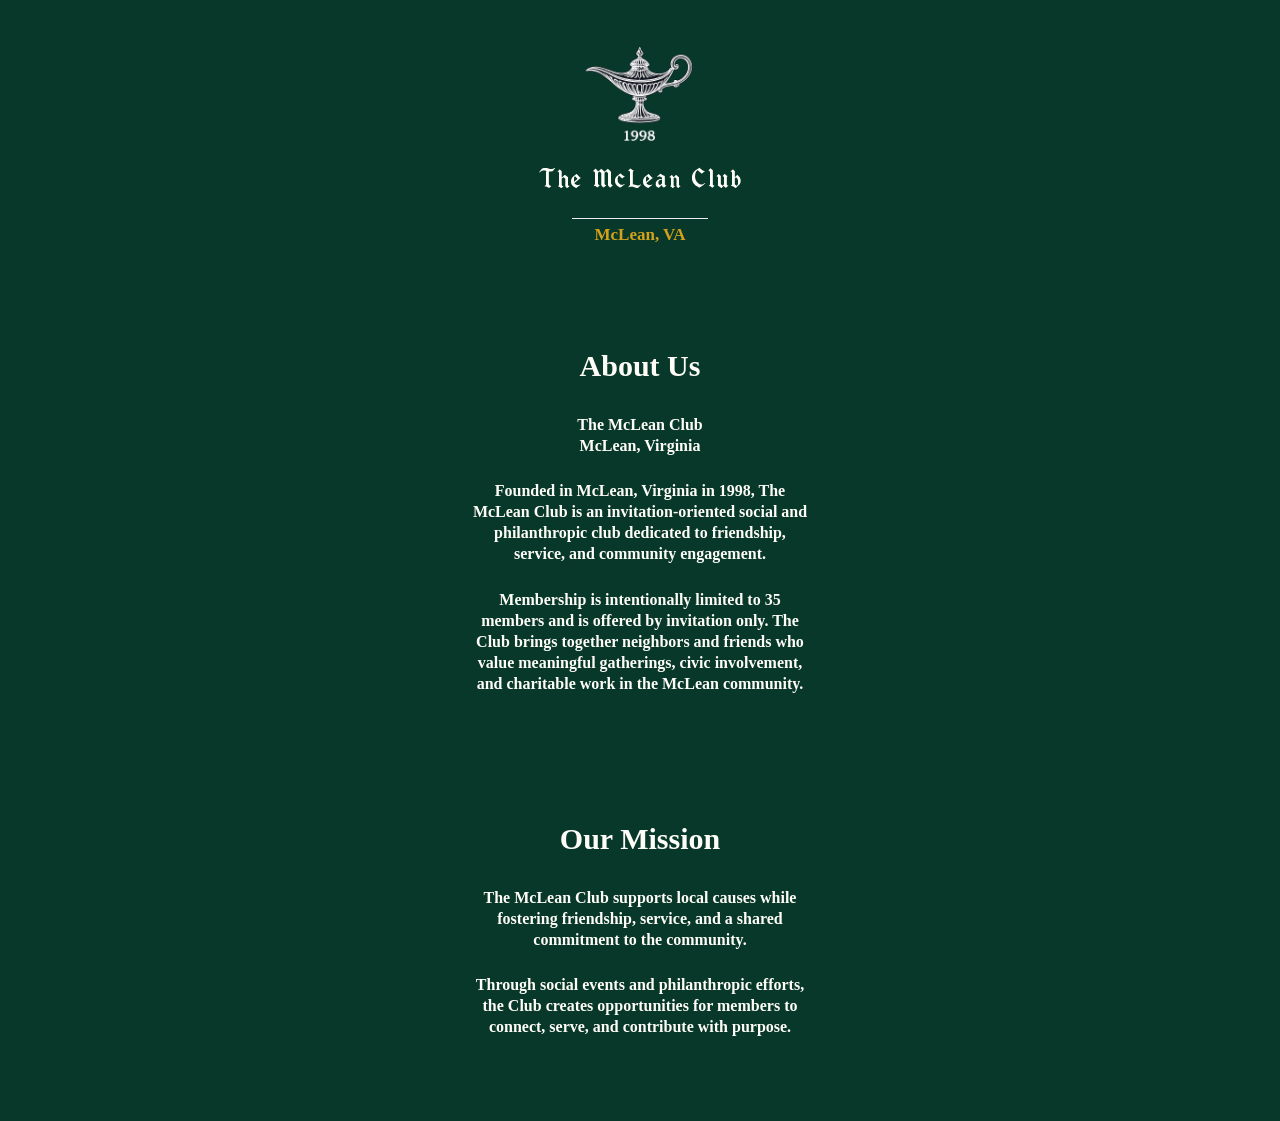
<file: index.html>
<!doctype html>
<html lang="en">
  <head>
    <meta charset="utf-8">
    <meta name="viewport" content="width=device-width, initial-scale=1">
    <meta
      name="description"
      content="The McLean Club is an invitation-oriented social and philanthropic club founded in 1998 in McLean, Virginia."
    >
    <meta name="robots" content="index, follow, max-image-preview:large">
    <meta name="author" content="The McLean Club">
    <meta name="theme-color" content="#08382a">
    <meta name="geo.region" content="US-VA">
    <meta name="geo.placename" content="McLean, Virginia">
    <meta property="og:type" content="website">
    <meta property="og:locale" content="en_US">
    <meta property="og:site_name" content="The McLean Club">
    <meta property="og:title" content="The McLean Club | McLean, VA">
    <meta
      property="og:description"
      content="An invitation-oriented social and philanthropic club founded in 1998 in McLean, Virginia."
    >
    <meta property="og:url" content="https://mcleanclub.org/">
    <meta property="og:image" content="https://mcleanclub.org/assets/og-image.png">
    <meta property="og:image:secure_url" content="https://mcleanclub.org/assets/og-image.png">
    <meta property="og:image:type" content="image/png">
    <meta property="og:image:width" content="1200">
    <meta property="og:image:height" content="630">
    <meta property="og:image:alt" content="The McLean Club lamp logo with the 1998 founding year">
    <meta name="twitter:card" content="summary_large_image">
    <meta name="twitter:title" content="The McLean Club | McLean, VA">
    <meta
      name="twitter:description"
      content="An invitation-oriented social and philanthropic club founded in 1998 in McLean, Virginia."
    >
    <meta name="twitter:image" content="https://mcleanclub.org/assets/og-image.png">
    <meta name="twitter:image:alt" content="The McLean Club lamp logo with the 1998 founding year">
    <title>The McLean Club | McLean, VA Social &amp; Philanthropic Club</title>
    <link rel="canonical" href="https://mcleanclub.org/">
    <link rel="icon" type="image/png" href="/assets/mclean-club-logo.png">
    <link rel="apple-touch-icon" href="/assets/mclean-club-logo.png">
    <link rel="stylesheet" href="/styles.css">
    <script src="/location.js" defer></script>
    <script type="application/ld+json">
      {
        "@context": "https://schema.org",
        "@graph": [
          {
            "@type": "Organization",
            "@id": "https://mcleanclub.org/#organization",
            "name": "The McLean Club",
            "url": "https://mcleanclub.org/",
            "logo": "https://mcleanclub.org/assets/mclean-club-logo.png",
            "image": "https://mcleanclub.org/assets/og-image.png",
            "description": "The McLean Club is an invitation-oriented social and philanthropic club founded in 1998 in McLean, Virginia.",
            "foundingDate": "1998",
            "areaServed": {
              "@type": "Place",
              "name": "McLean, VA"
            },
            "location": {
              "@type": "Place",
              "name": "McLean, Virginia",
              "address": {
                "@type": "PostalAddress",
                "addressLocality": "McLean",
                "addressRegion": "VA",
                "addressCountry": "US"
              }
            },
            "sameAs": []
          },
          {
            "@type": "WebSite",
            "@id": "https://mcleanclub.org/#website",
            "url": "https://mcleanclub.org/",
            "name": "The McLean Club",
            "publisher": {
              "@id": "https://mcleanclub.org/#organization"
            },
            "inLanguage": "en-US"
          },
          {
            "@type": "WebPage",
            "@id": "https://mcleanclub.org/#webpage",
            "url": "https://mcleanclub.org/",
            "name": "The McLean Club | McLean, VA Social and Philanthropic Club",
            "description": "The McLean Club is an invitation-oriented social and philanthropic club founded in 1998 in McLean, Virginia.",
            "isPartOf": {
              "@id": "https://mcleanclub.org/#website"
            },
            "about": {
              "@id": "https://mcleanclub.org/#organization"
            },
            "primaryImageOfPage": {
              "@type": "ImageObject",
              "url": "https://mcleanclub.org/assets/og-image.png",
              "width": 1200,
              "height": 630
            },
            "inLanguage": "en-US"
          }
        ]
      }
    </script>
  </head>
  <body>
    <header class="masthead" aria-labelledby="site-title">
      <img
        class="masthead__crest"
        src="/assets/mclean-club-logo.png"
        alt="The McLean Club logo"
        width="180"
        height="118"
      >
      <h1 id="site-title">The McLean Club</h1>
      <div class="masthead__rule" aria-hidden="true"></div>
      <p class="masthead__kicker">McLean, VA</p>
    </header>

    <main>
      <section class="content-section" id="about" aria-labelledby="about-title">
        <h2 id="about-title">About Us</h2>
        <p class="content-section__location">
          The McLean Club<br>
          McLean, Virginia
        </p>
        <p>
          Founded in McLean, Virginia in 1998, The McLean Club is an
          invitation-oriented social and philanthropic club dedicated to
          friendship, service, and community engagement.
        </p>
        <p>
          Membership is intentionally limited to 35 members and is offered by
          invitation only. The Club brings together neighbors and friends who
          value meaningful gatherings, civic involvement, and charitable work
          in the McLean community.
        </p>
      </section>

      <section class="content-section content-section--mission" aria-labelledby="mission-title">
        <h2 id="mission-title">Our Mission</h2>
        <p>
          The McLean Club supports local causes while fostering friendship,
          service, and a shared commitment to the community.
        </p>
        <p>
          Through social events and philanthropic efforts, the Club creates
          opportunities for members to connect, serve, and contribute with
          purpose.
        </p>
      </section>
    </main>
  </body>
</html>
</file>
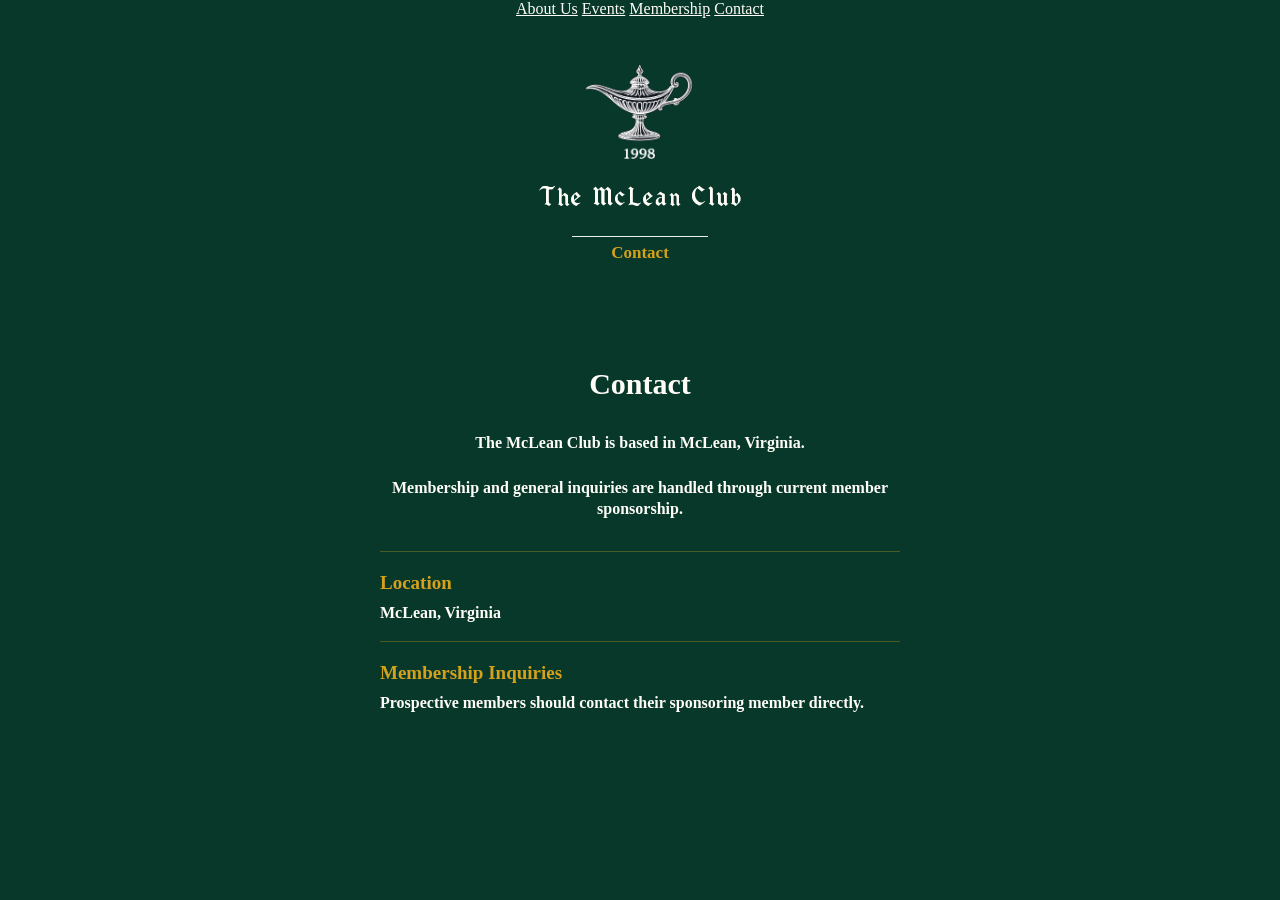
<file: contact.html>
<!doctype html>
<html lang="en">
  <head>
    <meta charset="utf-8">
    <meta name="viewport" content="width=device-width, initial-scale=1">
    <meta
      name="description"
      content="Contact The McLean Club, an invitation-oriented social and philanthropic club in McLean, Virginia."
    >
    <meta name="robots" content="index, follow, max-image-preview:large">
    <meta name="author" content="The McLean Club">
    <meta name="theme-color" content="#08382a">
    <meta name="geo.region" content="US-VA">
    <meta name="geo.placename" content="McLean, Virginia">
    <meta property="og:type" content="website">
    <meta property="og:locale" content="en_US">
    <meta property="og:site_name" content="The McLean Club">
    <meta property="og:title" content="Contact | The McLean Club">
    <meta
      property="og:description"
      content="Contact The McLean Club in McLean, Virginia."
    >
    <meta property="og:url" content="https://mcleanclub.org/contact.html">
    <meta property="og:image" content="https://mcleanclub.org/assets/og-image.png">
    <meta property="og:image:secure_url" content="https://mcleanclub.org/assets/og-image.png">
    <meta property="og:image:type" content="image/png">
    <meta property="og:image:width" content="1200">
    <meta property="og:image:height" content="630">
    <meta property="og:image:alt" content="The McLean Club lamp logo with the 1998 founding year">
    <meta name="twitter:card" content="summary_large_image">
    <meta name="twitter:title" content="Contact | The McLean Club">
    <meta name="twitter:description" content="Contact The McLean Club in McLean, Virginia.">
    <meta name="twitter:image" content="https://mcleanclub.org/assets/og-image.png">
    <meta name="twitter:image:alt" content="The McLean Club lamp logo with the 1998 founding year">
    <title>Contact | The McLean Club</title>
    <link rel="canonical" href="https://mcleanclub.org/contact.html">
    <link rel="icon" type="image/png" href="assets/mclean-club-logo.png">
    <link rel="apple-touch-icon" href="assets/mclean-club-logo.png">
    <link rel="stylesheet" href="styles.css">
    <script src="location.js" defer></script>
  </head>
  <body>
    <nav class="site-nav" aria-label="Primary">
      <a class="site-nav__link" href="index.html#about">About Us</a>
      <a class="site-nav__link" href="events.html">Events</a>
      <a class="site-nav__link" href="membership.html">Membership</a>
      <a class="site-nav__link site-nav__link--active" href="contact.html">Contact</a>
    </nav>

    <header class="masthead" aria-labelledby="site-title">
      <img
        class="masthead__crest"
        src="assets/mclean-club-logo.png"
        alt="The McLean Club logo"
        width="180"
        height="118"
      >
      <h1 id="site-title">The McLean Club</h1>
      <div class="masthead__rule" aria-hidden="true"></div>
      <p class="masthead__kicker">Contact</p>
    </header>

    <main class="page-main">
      <section class="content-section" aria-labelledby="contact-title">
        <h2 id="contact-title">Contact</h2>
        <p>
          The McLean Club is based in McLean, Virginia.
        </p>
        <p>
          Membership and general inquiries are handled through current member
          sponsorship.
        </p>
        <ul class="content-list">
          <li>
            <strong>Location</strong>
            McLean, Virginia
          </li>
          <li>
            <strong>Membership Inquiries</strong>
            Prospective members should contact their sponsoring member directly.
          </li>
        </ul>
      </section>
    </main>
  </body>
</html>
</file>
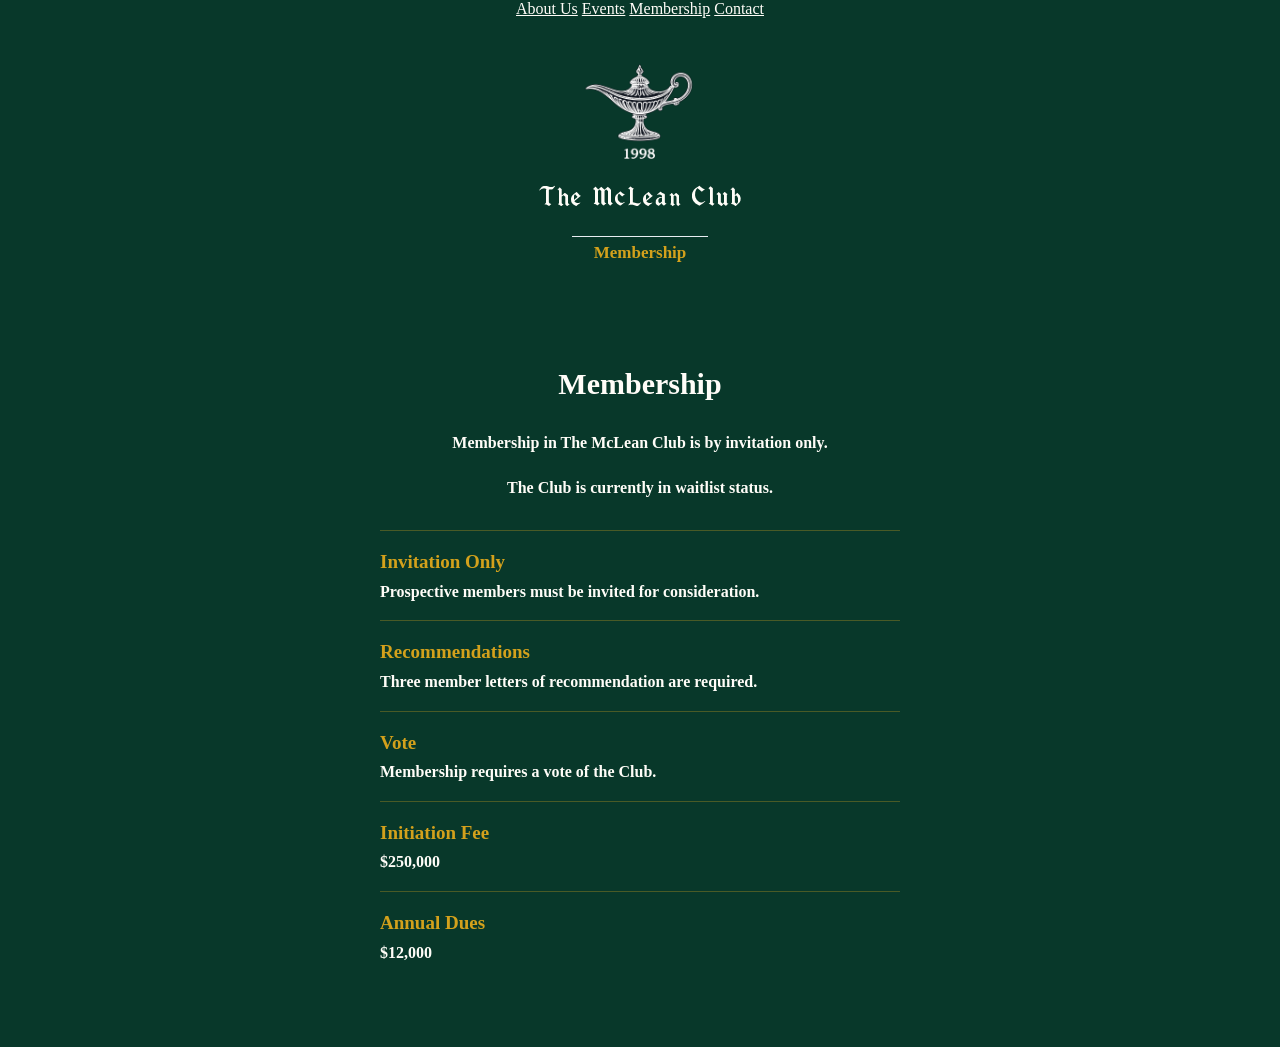
<file: membership.html>
<!doctype html>
<html lang="en">
  <head>
    <meta charset="utf-8">
    <meta name="viewport" content="width=device-width, initial-scale=1">
    <meta
      name="description"
      content="Membership information for The McLean Club, including invitation-only status, recommendations, vote, initiation fee, annual dues, and waitlist status."
    >
    <meta name="robots" content="index, follow, max-image-preview:large">
    <meta name="author" content="The McLean Club">
    <meta name="theme-color" content="#08382a">
    <meta name="geo.region" content="US-VA">
    <meta name="geo.placename" content="McLean, Virginia">
    <meta property="og:type" content="website">
    <meta property="og:locale" content="en_US">
    <meta property="og:site_name" content="The McLean Club">
    <meta property="og:title" content="Membership | The McLean Club">
    <meta
      property="og:description"
      content="Membership in The McLean Club is by invitation only and currently in waitlist status."
    >
    <meta property="og:url" content="https://mcleanclub.org/membership.html">
    <meta property="og:image" content="https://mcleanclub.org/assets/og-image.png">
    <meta property="og:image:secure_url" content="https://mcleanclub.org/assets/og-image.png">
    <meta property="og:image:type" content="image/png">
    <meta property="og:image:width" content="1200">
    <meta property="og:image:height" content="630">
    <meta property="og:image:alt" content="The McLean Club lamp logo with the 1998 founding year">
    <meta name="twitter:card" content="summary_large_image">
    <meta name="twitter:title" content="Membership | The McLean Club">
    <meta
      name="twitter:description"
      content="Membership in The McLean Club is by invitation only and currently in waitlist status."
    >
    <meta name="twitter:image" content="https://mcleanclub.org/assets/og-image.png">
    <meta name="twitter:image:alt" content="The McLean Club lamp logo with the 1998 founding year">
    <title>Membership | The McLean Club</title>
    <link rel="canonical" href="https://mcleanclub.org/membership.html">
    <link rel="icon" type="image/png" href="assets/mclean-club-logo.png">
    <link rel="apple-touch-icon" href="assets/mclean-club-logo.png">
    <link rel="stylesheet" href="styles.css">
    <script src="location.js" defer></script>
  </head>
  <body>
    <nav class="site-nav" aria-label="Primary">
      <a class="site-nav__link" href="index.html#about">About Us</a>
      <a class="site-nav__link" href="events.html">Events</a>
      <a class="site-nav__link site-nav__link--active" href="membership.html">Membership</a>
      <a class="site-nav__link" href="contact.html">Contact</a>
    </nav>

    <header class="masthead" aria-labelledby="site-title">
      <img
        class="masthead__crest"
        src="assets/mclean-club-logo.png"
        alt="The McLean Club logo"
        width="180"
        height="118"
      >
      <h1 id="site-title">The McLean Club</h1>
      <div class="masthead__rule" aria-hidden="true"></div>
      <p class="masthead__kicker">Membership</p>
    </header>

    <main class="page-main">
      <section class="content-section" aria-labelledby="membership-title">
        <h2 id="membership-title">Membership</h2>
        <p>
          Membership in The McLean Club is by invitation only.
        </p>
        <p>
          The Club is currently in waitlist status.
        </p>
        <ul class="content-list">
          <li>
            <strong>Invitation Only</strong>
            Prospective members must be invited for consideration.
          </li>
          <li>
            <strong>Recommendations</strong>
            Three member letters of recommendation are required.
          </li>
          <li>
            <strong>Vote</strong>
            Membership requires a vote of the Club.
          </li>
          <li>
            <strong>Initiation Fee</strong>
            $250,000
          </li>
          <li>
            <strong>Annual Dues</strong>
            $12,000
          </li>
        </ul>
      </section>
    </main>
  </body>
</html>
</file>
<file: styles.css>
@font-face {
  font-family: "GrandSeikoGothicTrace";
  src:
    url("/assets/fonts/GrandSeikoGothicTrace-Regular-baseline-fixed.woff2") format("woff2"),
    url("/assets/fonts/GrandSeikoGothicTrace-Regular-baseline-fixed.woff") format("woff");
  font-display: swap;
  font-style: normal;
  font-weight: 400;
}

:root {
  --background: #08382a;
  --text: #fffdf8;
  --muted: #e8edf2;
  --gold: #d3a11c;
  --rule: rgba(211, 161, 28, 0.32);
  --title-font: "GrandSeikoGothicTrace", Georgia, "Times New Roman", serif;
  --body-font: Georgia, "Times New Roman", serif;
}

* {
  box-sizing: border-box;
}

html {
  background: var(--background);
  scroll-behavior: smooth;
}

body {
  min-height: 100vh;
  margin: 0;
  background: var(--background);
  color: var(--text);
  font-family: var(--body-font);
  text-align: center;
}

a {
  color: inherit;
}

.masthead {
  width: min(520px, calc(100% - 40px));
  margin: 35px auto 0;
}

.masthead__crest {
  display: block;
  width: 180px;
  height: auto;
  margin: 0 auto 6px;
}

h1,
h2,
p {
  margin: 0;
}

h1 {
  font-family: var(--title-font);
  font-size: 1.875rem;
  font-weight: 400;
  line-height: 1.2;
}

.masthead__rule {
  width: 136px;
  height: 1px;
  margin: 21px auto 6px;
  background: var(--muted);
}

.masthead__kicker {
  color: var(--gold);
  font-size: 1.0625rem;
  font-weight: 700;
  line-height: 1.2;
}

main {
  width: min(430px, calc(100% - 40px));
  margin: 104px auto 0;
  padding-bottom: 84px;
}

.content-section + .content-section {
  margin-top: 128px;
}

.content-section h2 {
  margin-bottom: 30px;
  color: var(--text);
  font-size: 1.875rem;
  font-weight: 700;
  line-height: 1.15;
}

.content-section p {
  max-width: 344px;
  margin: 0 auto;
  color: var(--text);
  font-size: 1rem;
  font-weight: 700;
  line-height: 1.32;
}

.content-section p + p {
  margin-top: 24px;
}

.page-main {
  width: min(720px, calc(100% - 40px));
}

.page-main .content-section p {
  max-width: 560px;
}

.content-list,
.calendar-archive,
.event-list {
  margin: 0;
  padding: 0;
  list-style: none;
}

.content-list {
  display: grid;
  gap: 18px;
  width: min(520px, 100%);
  margin: 32px auto 0;
  text-align: left;
}

.content-list li {
  border-top: 1px solid var(--rule);
  padding-top: 18px;
  color: var(--text);
  font-size: 1rem;
  font-weight: 700;
  line-height: 1.35;
}

.content-list strong {
  display: block;
  margin-bottom: 6px;
  color: var(--gold);
  font-size: 1.1875rem;
}

.calendar-archive {
  display: grid;
  gap: 22px;
  margin-top: 34px;
}

.calendar-year {
  border-top: 1px solid var(--rule);
  padding-top: 18px;
  text-align: left;
}

.calendar-year h3 {
  margin: 0 0 14px;
  color: var(--gold);
  font-size: 1.5rem;
  line-height: 1.2;
}

.event-list {
  display: grid;
  gap: 10px;
}

.event-list li {
  display: grid;
  grid-template-columns: minmax(132px, 0.44fr) minmax(0, 1fr);
  gap: 14px;
  border: 1px solid rgba(255, 253, 248, 0.28);
  padding: 11px 12px;
  color: var(--text);
  font-weight: 700;
  line-height: 1.25;
}

.event-date {
  color: var(--gold);
  font-size: 1.0625rem;
}

.event-title {
  display: block;
  font-size: 0.9375rem;
}

.event-location {
  display: block;
  margin-top: 4px;
  color: var(--muted);
  font-size: 0.8125rem;
}

.content-section__location {
  margin-bottom: 28px;
  color: var(--gold);
  font-size: 1.0625rem;
  font-weight: 700;
  line-height: 1.5;
}

@media (max-width: 560px) {
  .masthead {
    margin-top: 32px;
  }

  h1,
  .content-section h2 {
    font-size: 1.625rem;
  }

  main {
    margin-top: 88px;
  }

  .content-section + .content-section {
    margin-top: 96px;
  }

  .event-list li {
    grid-template-columns: 1fr;
    gap: 5px;
  }
}
</file>
